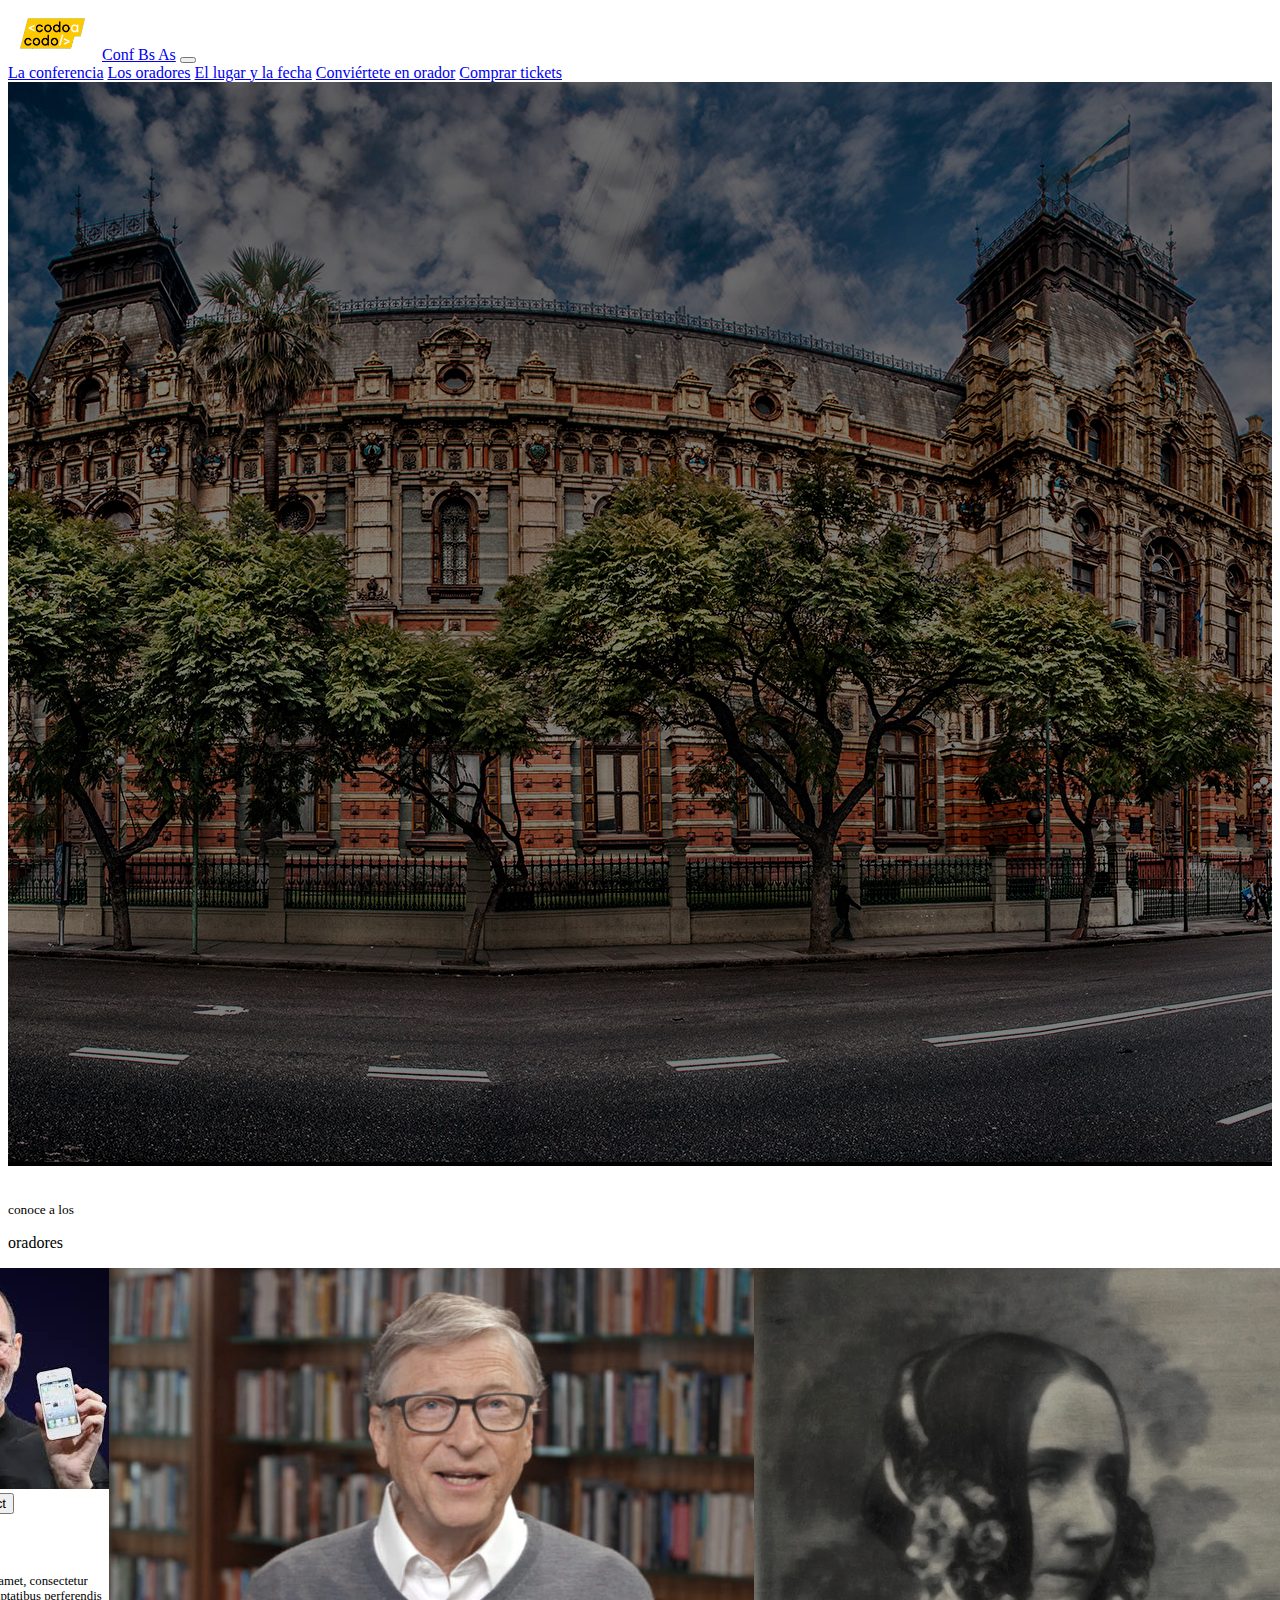
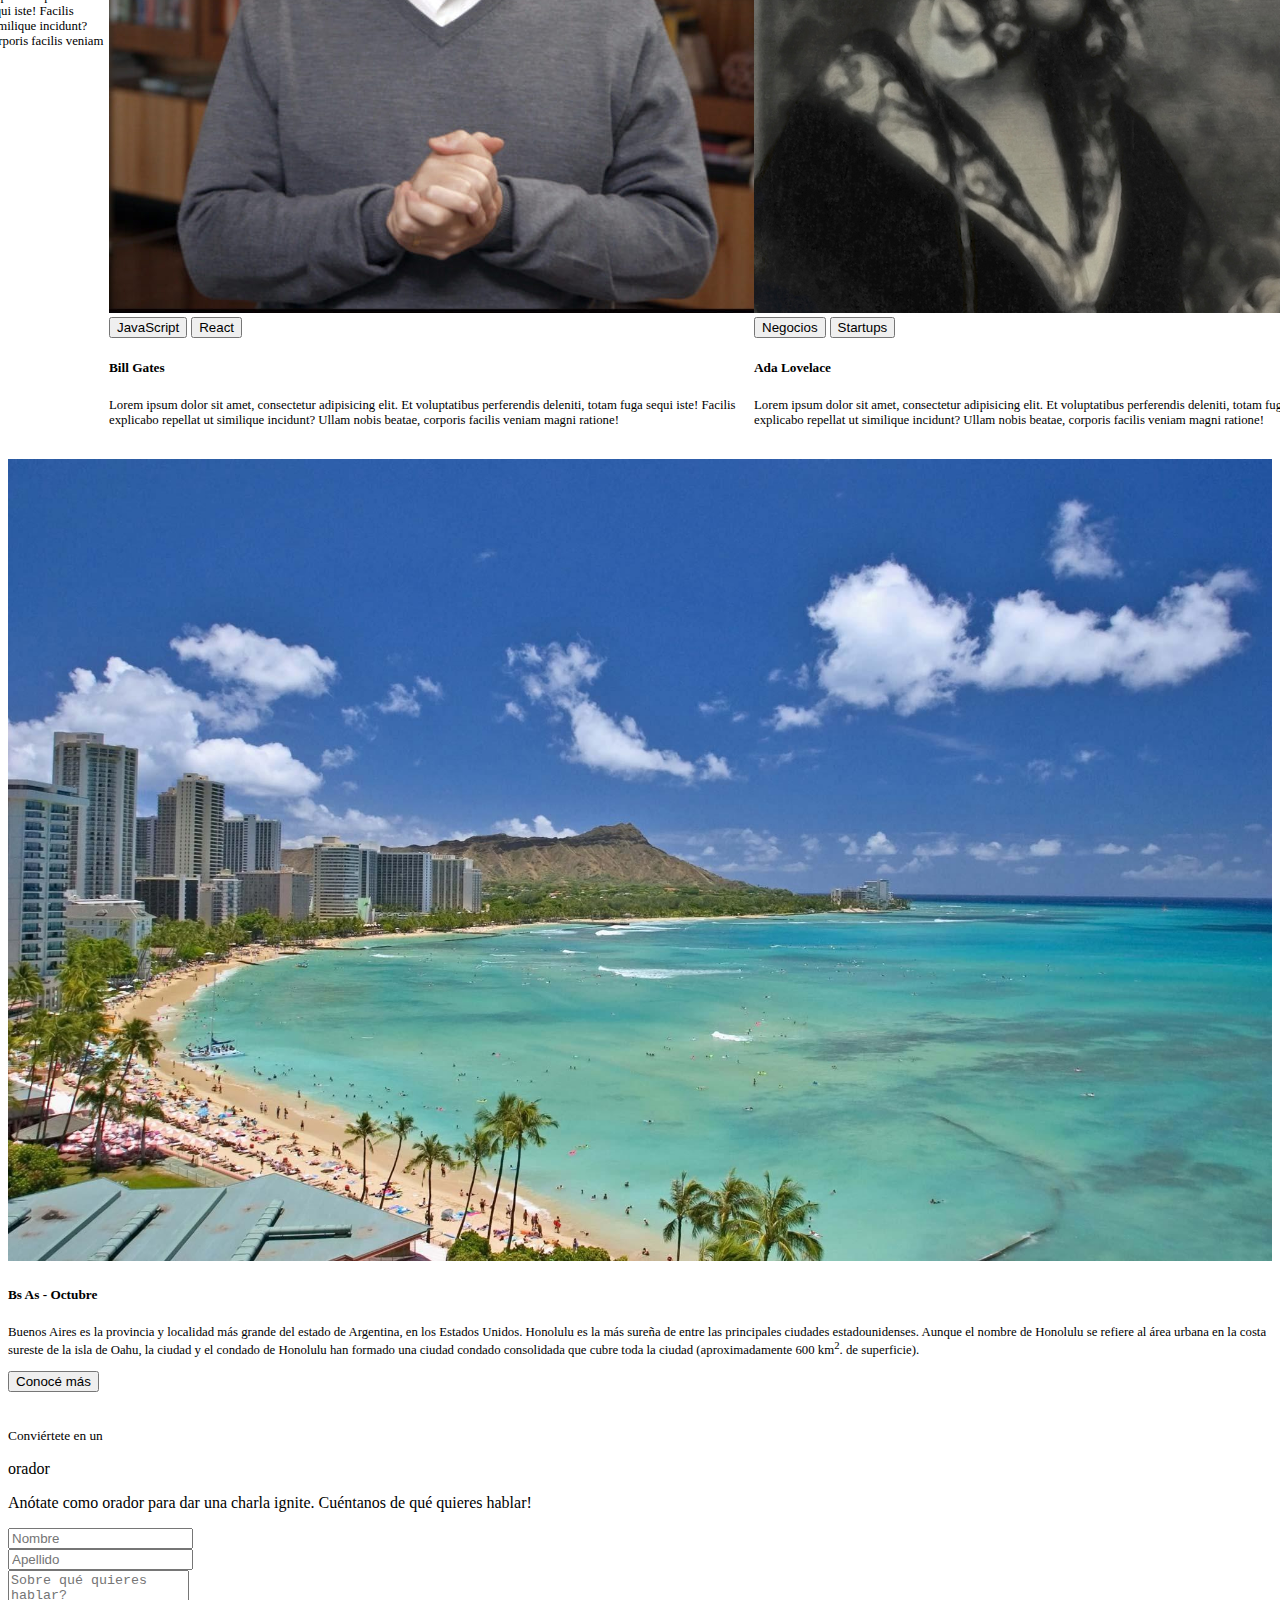
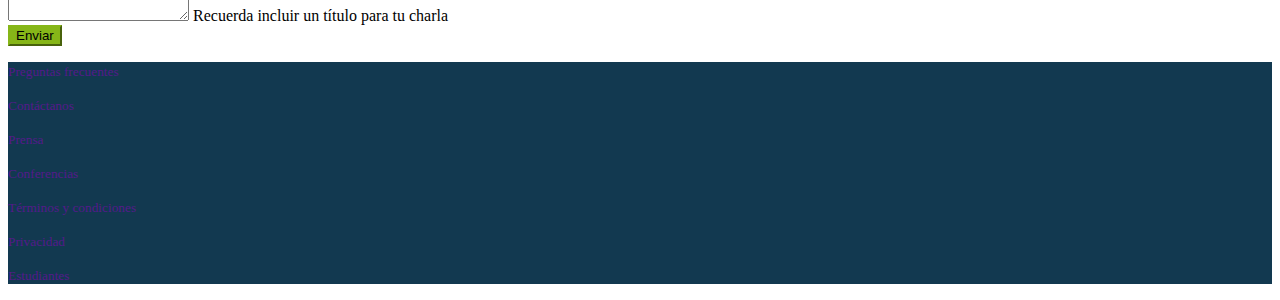
<file: index.html>
<!doctype html>
<html lang="en">

<head>
  <!-- Required meta tags -->
  <meta charset="utf-8">
  <meta name="viewport" content="width=device-width, initial-scale=1">

  <!-- Bootstrap CSS -->
  <link href="https://cdn.jsdelivr.net/npm/bootstrap@5.1.3/dist/css/bootstrap.min.css" rel="stylesheet"
    integrity="sha384-1BmE4kWBq78iYhFldvKuhfTAU6auU8tT94WrHftjDbrCEXSU1oBoqyl2QvZ6jIW3" crossorigin="anonymous">
  <link rel="stylesheet" href="./CSS/style.css">

  <title>Conf Bs As</title>
</head>

<body>
  <nav class="navbar navbar-expand-lg navbar-light px-5 pb-3 bg-dark ">
    <div class="container-fluid">
      <img id="logo" src="./Resources/img/codoacodo.png" width="90em" alt="Logo" />
      <a class="navbar-brand text-white" href="#">Conf Bs As</a>
      <button class="navbar-toggler" type="button" data-bs-toggle="collapse" data-bs-target="#barramenu"
        aria-controls="barramenu" aria-expanded="false" aria-label="Toggle navigation">
        <span class="navbar-toggler-icon"></span>
      </button>
      <div class="collapse navbar-collapse justify-content-end" id="barramenu">
        <div class="navbar-nav">
          <a class="nav-link active text-white" aria-current="page" href="#laConferencia">La conferencia</a>
          <a class="nav-link text-white-50" href="#losOradores">Los oradores</a>
          <a class="nav-link text-white-50" href="#elLugarYLaFecha">El lugar y la fecha</a>
          <a class="nav-link text-white-50" href="#convierteteEnOrador">Conviértete en orador</a>
          <a class="nav-link text-success" href="../comprarTickets.html">Comprar tickets</a>
        </div>
      </div>
    </div>

  </nav>



  <!--Conf Bs As-->
<section id="laConferencia">
  <div class="card text-white confBsAs border-0">
    
    <div class="fondoOpaco">
      <img class="card-img rounded-0 " src="./Resources/img/ba1.jpg" alt="">
    </div>
    <div class="palacioTexto">
      <h3 class="card-title mx-4">Conf Bs As</h3>
      <p class="card-text">
        Bs As llega por primera vez a Argentina. Un evento para compartir con
        nuestra comunidad el conocimiento y experiencia de los expertos que
        están creando el futuro de Internet. Ven a conocer a miembros del
        evento, a otros estudiantes de Codo a Codo y los oradores de primer
        nivel que tenemos para tí. Te esperamos!
      </p>
      <a href="convierteteEnOrador">
      <button type="button" class="btn btn-outline-light">Quiero ser orador</button>
    </a>
    <a href="../comprarTickets.html">
      <button type="button" class="btn btn-success">Comprar tickets</button> 
    </a>
  </div>
  
</div>
  </div>
  </section>

  <br>

  <!--Cards-->
  <section id="losOradores">
  <div class="container-fluid">
    <div class="container d-flex align-items-center flex-column">
      <p class="text-uppercase pt-2 mb-0">
        <small>conoce a los</small>
      </p>
      <p class="h3 text-uppercase">oradores</p>

    </div>
  </div>

  <div id="tarjetasOradores" class="row ">
    <div class="col-sm-4">
      <div class="card tarjetaOrador">
        <img class="card-img-top" style="height:100%;" src="./Resources/img/steve.jpg" alt="Card image cap">
        <div class="card-body">
          <button type="button" class="btn btn-warning btn-sm">JavaScript</button>
          <button type="button" class="btn btn-primary btn-sm">React</button>
          <h5 class="card-title">Steve Jobs</h5>
          <p class="card-text" style="font-size: 0.8em;">Lorem ipsum dolor sit amet, consectetur adipisicing elit. Et
            voluptatibus perferendis deleniti, totam fuga sequi iste! Facilis explicabo repellat ut similique incidunt?
            Ullam nobis beatae, corporis facilis veniam magni ratione!</p>
        </div>

      </div>
    </div>
    <div class="col-sm-4">
      <div class="card tarjetaOrador">
        <img class="card-img-top" src="./Resources/img/bill.jpg" alt="Card image cap">
        <div class="card-body">
          <button type="button" class="btn btn-warning btn-sm">JavaScript</button>
          <button type="button" class="btn btn-primary btn-sm">React</button>
          <h5 class="card-title">Bill Gates</h5>
          <p class="card-text" style="font-size: 0.8em;">Lorem ipsum dolor sit amet, consectetur adipisicing elit. Et
            voluptatibus perferendis deleniti, totam fuga sequi iste! Facilis explicabo repellat ut similique incidunt?
            Ullam nobis beatae, corporis facilis veniam magni ratione!</p>
        </div>

      </div>
    </div>
    <div class="col-sm-4">
      <div class="card tarjetaOrador">
        <img class="card-img-top" src="./Resources/img/ada.jpeg" alt="Card image cap">
        <div class="card-body">
          <button type="button" class="btn btn-secondary btn-sm">Negocios</button>
          <button type="button" class="btn btn-danger btn-sm">Startups</button>
          <h5 class="card-title">Ada Lovelace</h5>
          <p class="card-text" style="font-size: 0.8em;">Lorem ipsum dolor sit amet, consectetur adipisicing elit. Et
            voluptatibus perferendis deleniti, totam fuga sequi iste! Facilis explicabo repellat ut similique incidunt?
            Ullam nobis beatae, corporis facilis veniam magni ratione!</p>
        </div>
      </div>
    </div>

  </div>
  </div>
</section>
  <!---->


  <br />

  <!-- Bs Octubre-->
  <section id="elLugarYLaFecha">
  <div id="octubreBsAS" class="row justify-content-md-center bg-dark ">
    <div class="col-sm-6 ">
      <div class="card body text-white">
        <img class="card-img-top" style="width: 100%;" src="./Resources/img/honolulu.jpg" alt="Card image cap">
      </div>


    </div>
    <div class="col-sm-6">
      <div class="card text-white  border-dark">
        <div class="card-body bg-dark ">

          <h5 class="card-title">Bs As - Octubre</h5>
          <p class="card-text " style="font-size: 0.8em;">Buenos Aires es la provincia y localidad más grande del estado
            de
            Argentina, en los Estados Unidos. Honolulu es la más sureña de entre
            las principales ciudades estadounidenses. Aunque el nombre de
            Honolulu se refiere al área urbana en la costa sureste de la isla de
            Oahu, la ciudad y el condado de Honolulu han formado una ciudad
            condado consolidada que cubre toda la ciudad (aproximadamente 600
            km<sup>2</sup>. de superficie).</p>
          <button type="button" class="btn btn-outline-light ">Conocé más</button>
        </div>
      </div>
    </div>
  </div>
</section>

  <br />
  <!--Conviertete en orador-->
  <section id="convierteteEnOrador">
  <div class="container d-flex align-items-center flex-column">
    <p class="text-uppercase pt-2 mb-0">
      <small>Conviértete en un</small>
    </p>
    <p class="h3 text-uppercase">orador</p>



    <p>
      Anótate como orador para dar una charla ignite. Cuéntanos de qué quieres
      hablar!
    </p>
  </div>

  <!---->

  <!--Formulario-->

  <div class="container fluid" style="width: 50%;">
    <form class="row g-3">
      <div class="col-md-6">
        <label for="input" class="form-label"></label>
        <input type="" class="form-control" id="nombre" placeholder="Nombre">
      </div>
      <div class="col-md-6">
        <label for="input" class="form-label"></label>
        <input type="" class="form-control" id="apellido" placeholder="Apellido">
      </div>
      <div class="col-12 mb-3">
        <div class="mb-3">
          <textarea class="form-control" id="exampleFormControlTextarea1" placeholder="Sobre qué quieres hablar?"
            rows="3"></textarea>
          <label for="" class="form-label small tect">Recuerda incluir un título para tu charla</label>
        </div>



    </form>

    <div class="d-grid gap-2">
      <button class="btn btn-primary botonVerde" type="button">Enviar</button>
    </div>
  </div>
  </div>
  </div>
</section>
  <!-- Barra info-->


  <footer class="container-fluid pie  pt-4">
    <div class="container-fluid text-center " style="width: 80%">
      <div class="row">
        <div class="col">
            <a class= text-white href="">
          <p><small>Preguntas frecuentes</small></p>
        </a>
    </div>
        <div class="col">
            <a class= text-white href="">
          <p><small>Contáctanos</small></p>
        </a>
    </div>
        <div class="col">
            <a class= text-white href="">
          <p><small>Prensa</small></p>
        </a>
    </div>
        <div class="col">
            <a class= text-white href="">
          <p><small>Conferencias</small></p>
        </a>
    </div>
        <div class="col">
            <a class= text-white href="">
          <p><small>Términos y condiciones</small></p>
        </a>
    </div>
        <div class="col">
            <a class= text-white href="">
          <p><small>Privacidad</small></p>
        </a>
    </div>
        <div class="col">
            <a class= text-white href="">
          <p><small>Estudiantes</small></p>
        </a>
    </div>
      </div>
    </div>
  </footer>




  <!-- Optional JavaScript; choose one of the two! -->

  <!-- Option 1: Bootstrap Bundle with Popper -->
  <script src="https://cdn.jsdelivr.net/npm/bootstrap@5.1.3/dist/js/bootstrap.bundle.min.js"
    integrity="sha384-ka7Sk0Gln4gmtz2MlQnikT1wXgYsOg+OMhuP+IlRH9sENBO0LRn5q+8nbTov4+1p"
    crossorigin="anonymous"></script>

  <!-- Option 2: Separate Popper and Bootstrap JS -->
  <!--
    <script src="https://cdn.jsdelivr.net/npm/@popperjs/core@2.11.2/dist/umd/popper.min.js" integrity="sha384-q9CRHqZndzlxGLOj+xrdLDJa9ittGte1NksRmgJKeCV9DrM7Kz868XYqsKWPpAmn" crossorigin="anonymous"></script>
    <script src="https://cdn.jsdelivr.net/npm/bootstrap@5.1.3/dist/js/bootstrap.min.js" integrity="sha384-QJHtvGhmr9XOIpI6YVutG+2QOK9T+ZnN4kzFN1RtK3zEFEIsxhlmWl5/YESvpZ13" crossorigin="anonymous"></script>
    -->
</body>

</html>
</file>
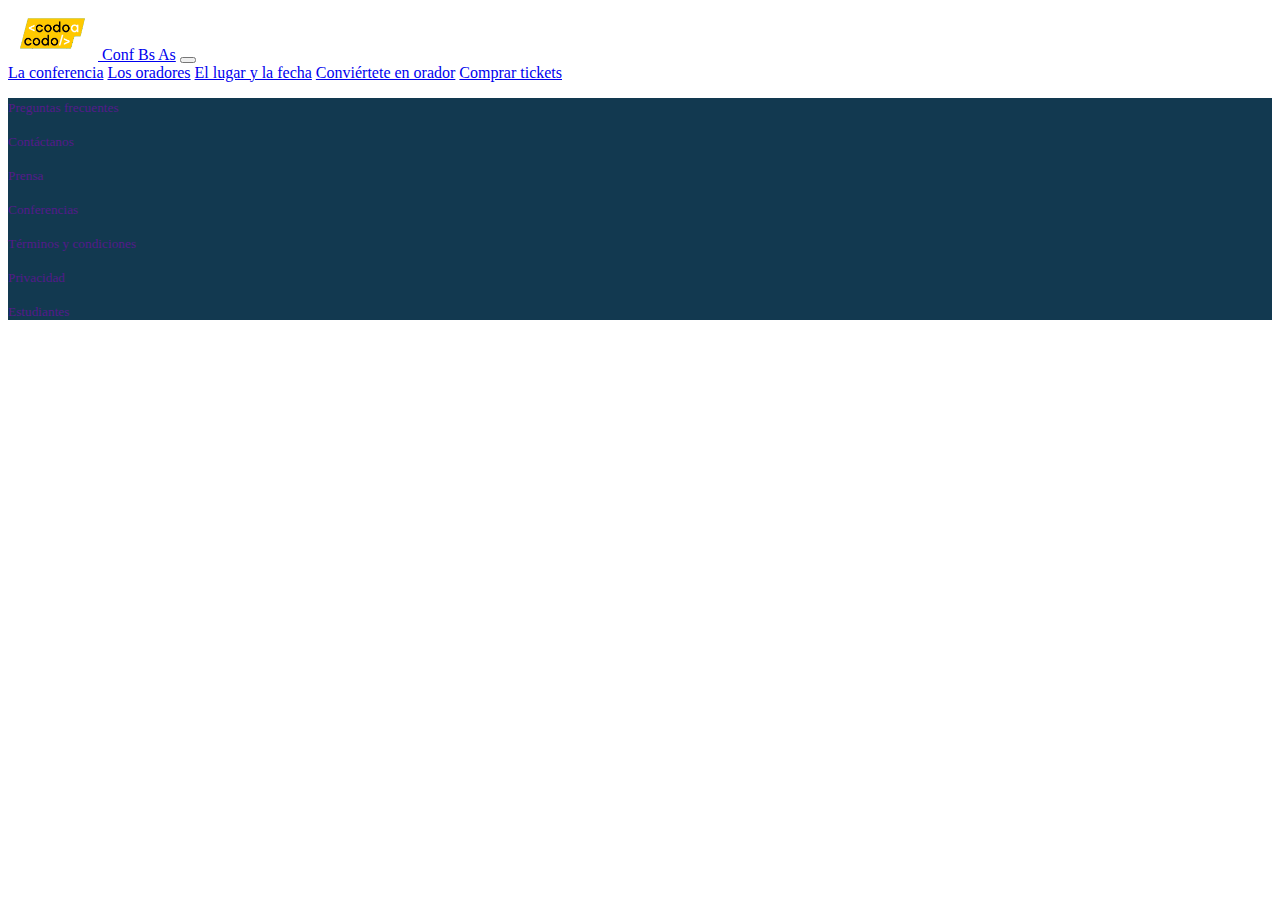
<file: comprarTickets.html>
<!doctype html>
<html lang="en">

<head>
  <!-- Required meta tags -->
  <meta charset="utf-8">
  <meta name="viewport" content="width=device-width, initial-scale=1">

  <!-- Bootstrap CSS -->
  <link href="https://cdn.jsdelivr.net/npm/bootstrap@5.1.3/dist/css/bootstrap.min.css" rel="stylesheet"
    integrity="sha384-1BmE4kWBq78iYhFldvKuhfTAU6auU8tT94WrHftjDbrCEXSU1oBoqyl2QvZ6jIW3" crossorigin="anonymous">
  <link rel="stylesheet" href="./CSS/style.css">

  <title>Conf Bs As</title>
</head>

<body>
  <nav class="navbar navbar-expand-lg navbar-light px-5 pb-3 bg-dark ">
    <div class="container-fluid">
        <a href="./index.html">
      <img id="logo" src="./Resources/img/codoacodo.png" width="90em" alt="Logo" />
      <a class="navbar-brand text-white" href="#">Conf Bs As</a>
      </a>
      <button class="navbar-toggler" type="button" data-bs-toggle="collapse" data-bs-target="#barramenu"
        aria-controls="barramenu" aria-expanded="false" aria-label="Toggle navigation">
        <span class="navbar-toggler-icon"></span>
      </button>
      <div class="collapse navbar-collapse justify-content-end" id="barramenu">
        <div class="navbar-nav">
          <a class="nav-link active text-white" aria-current="page" href="#laConferencia">La conferencia</a>
          <a class="nav-link text-white-50" href="../index.html#losOradores">Los oradores</a>
          <a class="nav-link text-white-50" href="../index.html#elLugarYLaFecha">El lugar y la fecha</a>
          <a class="nav-link text-white-50" href="../index.html#convierteteEnOrador">Conviértete en orador</a>
          <a class="nav-link text-success" href="../comprarTickets.html">Comprar tickets</a>
        </div>
      </div>
    </div>

  </nav>


  <!-- Barra info-->


  <footer class="container-fluid pie  pt-4">
    <div class="container-fluid text-center " style="width: 80%">
      <div class="row">
        <div class="col">
            <a class= text-white href="">
          <p><small>Preguntas frecuentes</small></p>
        </a>
    </div>
        <div class="col">
            <a class= text-white href="">
          <p><small>Contáctanos</small></p>
        </a>
    </div>
        <div class="col">
            <a class= text-white href="">
          <p><small>Prensa</small></p>
        </a>
    </div>
        <div class="col">
            <a class= text-white href="">
          <p><small>Conferencias</small></p>
        </a>
    </div>
        <div class="col">
            <a class= text-white href="">
          <p><small>Términos y condiciones</small></p>
        </a>
    </div>
        <div class="col">
            <a class= text-white href="">
          <p><small>Privacidad</small></p>
        </a>
    </div>
        <div class="col">
            <a class= text-white href="">
          <p><small>Estudiantes</small></p>
        </a>
    </div>
      </div>
    </div>
  </footer>





  <!-- Optional JavaScript; choose one of the two! -->

  <!-- Option 1: Bootstrap Bundle with Popper -->
  <script src="https://cdn.jsdelivr.net/npm/bootstrap@5.1.3/dist/js/bootstrap.bundle.min.js"
    integrity="sha384-ka7Sk0Gln4gmtz2MlQnikT1wXgYsOg+OMhuP+IlRH9sENBO0LRn5q+8nbTov4+1p"
    crossorigin="anonymous"></script>

  <!-- Option 2: Separate Popper and Bootstrap JS -->
  <!--
    <script src="https://cdn.jsdelivr.net/npm/@popperjs/core@2.11.2/dist/umd/popper.min.js" integrity="sha384-q9CRHqZndzlxGLOj+xrdLDJa9ittGte1NksRmgJKeCV9DrM7Kz868XYqsKWPpAmn" crossorigin="anonymous"></script>
    <script src="https://cdn.jsdelivr.net/npm/bootstrap@5.1.3/dist/js/bootstrap.min.js" integrity="sha384-QJHtvGhmr9XOIpI6YVutG+2QOK9T+ZnN4kzFN1RtK3zEFEIsxhlmWl5/YESvpZ13" crossorigin="anonymous"></script>
    -->
</body>

</html>
</file>
<file: CSS/style.css>
.confBsAs {
  background: black;  
 position: relative; 
  overflow: hidden;
}


.fondoOpaco {
  background-color: rgba(0, 0, 0, 0.6);
  opacity: 0.5;
  transition: 0.5s opacity;
 width: 100%;
 height: auto;
 
}


.palacioTexto {
position: absolute;
text-align: right;
margin-left: 50%;
margin-top: 25%;
width: 40%;


  
  }
 
  .confBsAsPalacio{
    overflow: hidden;
  }

  

.textoAbajoDer {
 text-align: right;
 
}


#tarjetasOradores {
  position: relative;
  display: flex;
  justify-content: center;
  margin-left: 15%;
  margin-right: 15%;
}


#tarjetaOrador {

  width: 25px;
  height: 25px;
  top: 50%;
  left: 50%;
  margin: -25px 0 0 -25px
}


#conviertete{
padding: 0%;
border-bottom: 0%;
}


.octubreBsAs {
  background-color: darkslategray;

}



.botonVerde{
 background-color: #86b618; 
 border-color: #86b618;
}

.pie {
  background-color: #123950
  
}

.pie a:link{
  outline: none;
  text-decoration: none;
 color: white;

}
</file>
